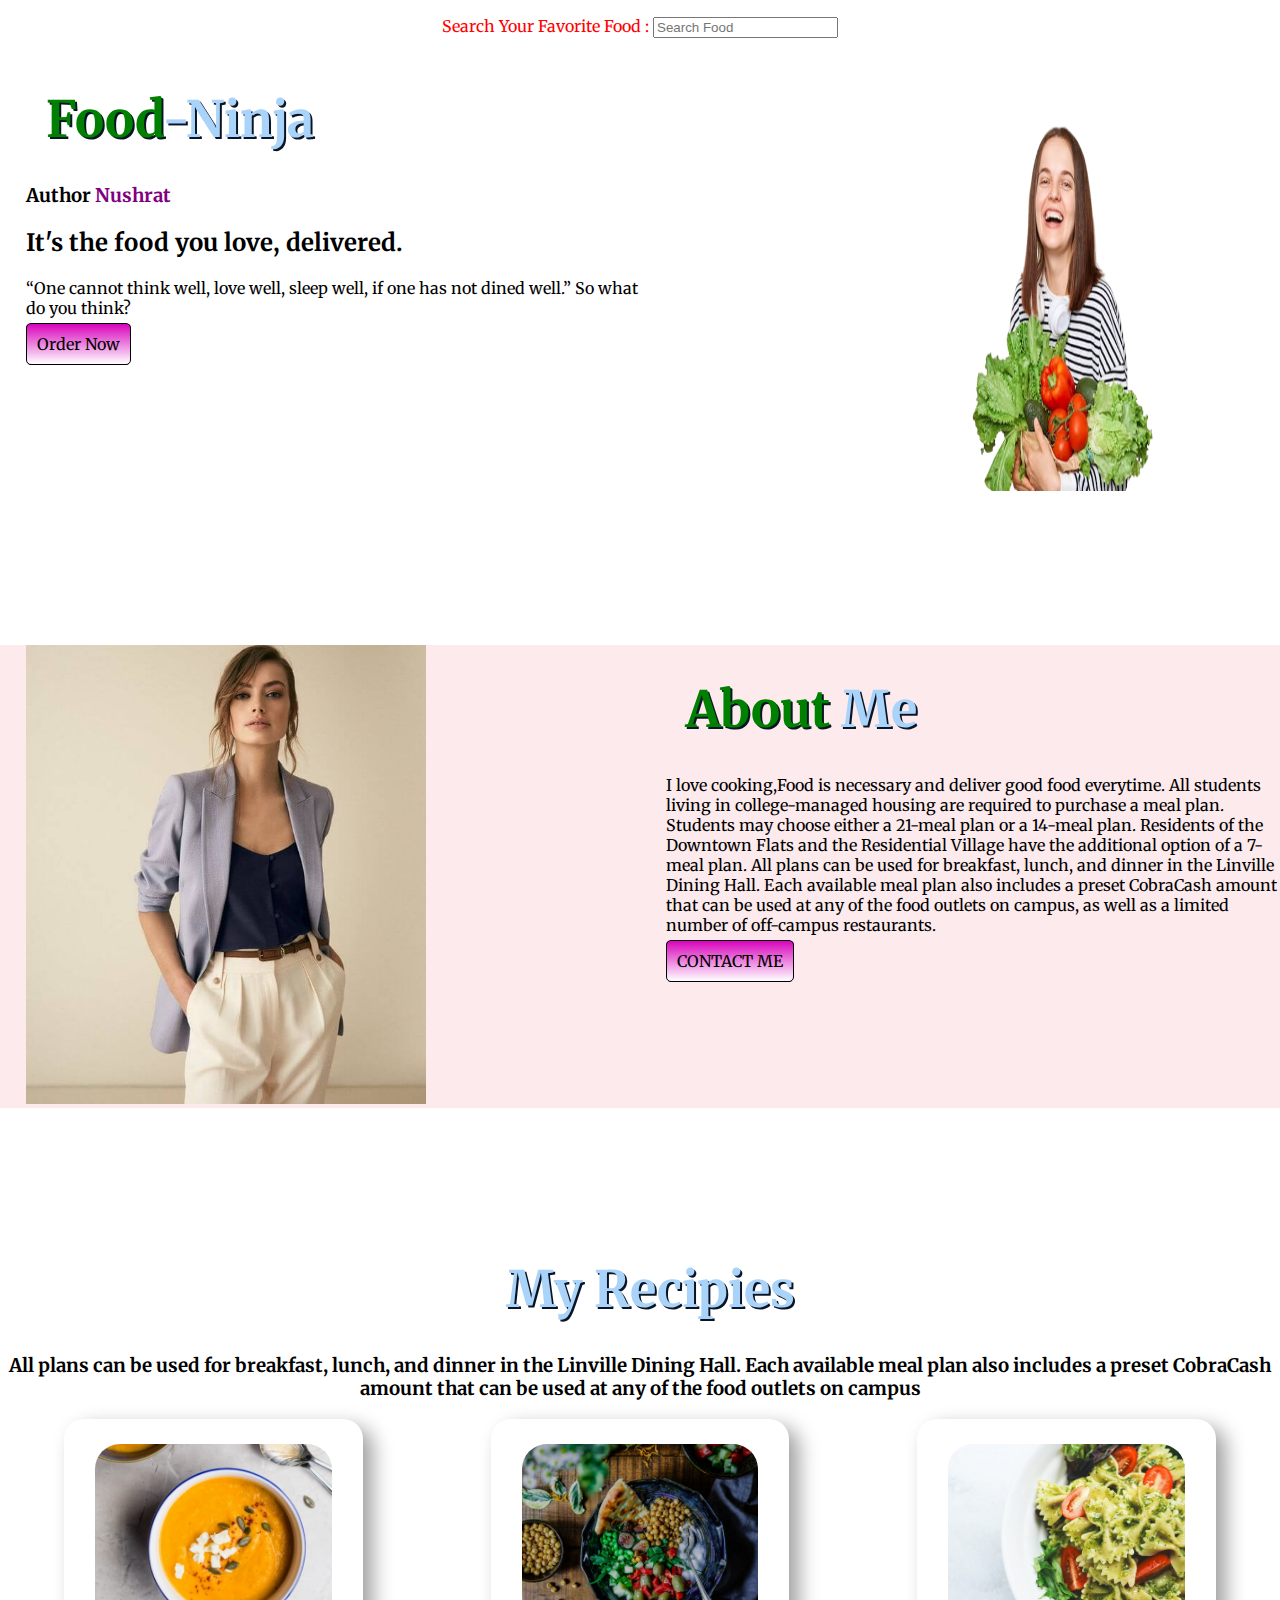
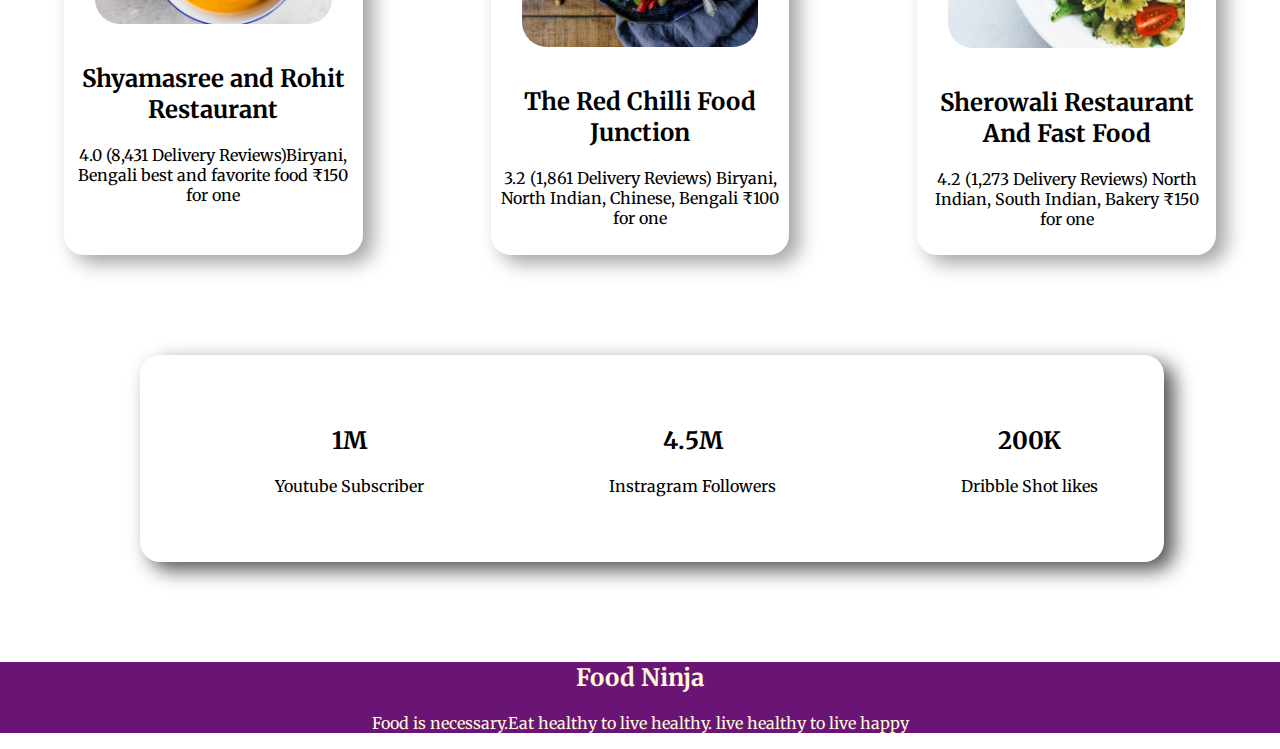
<file: index.html>
<!DOCTYPE html>
<html lang="en">
<head>
    <meta charset="UTF-8">
    <meta http-equiv="X-UA-Compatible" content="IE=edge">
    <meta name="viewport" content="width=device-width, initial-scale=1.0">
    
    <title>Food-Ninja</title>

    <link rel="preconnect" href="https://fonts.googleapis.com">
    <link rel="preconnect" href="https://fonts.gstatic.com" crossorigin>
    <link href="https://fonts.googleapis.com/css2?family=Merriweather:ital,wght@1,300&display=swap" rel="stylesheet"> 

    <link rel="stylesheet" href="assets/css/style.css">
    <!--link:favicon _for favicon-->
    <link rel="shortcut icon" href="assets/images/favicon-16x16.png" type="image/x-icon">
    

</head>
<body>
    <nav>
        <p>Search Your Favorite Food : <input type="text" placeholder="Search Food">  </p>
    </nav>

<section class="villege">
        <!--section1-->
    <div class="food">
        <!--span for colour-->
        <h1><span class="green">Food</span>-Ninja</h1>
        <!--span for colour-->
        <h3>Author <span class="pink">Nushrat</span></h3>
        <h2>It's the food you love, delivered.</h2>
        
        <P>
            “One cannot think well, love well, sleep well, if one has not dined well.” So what do you think?
        </P>
        
        <!--facebook page link hobe ekhne-->
        
        <a class="button" href="ordernow.html">Order Now</a>
        
    </div>
        <!--section2-->
                <div class="food">
                    <img src="assets/images/1.png" alt="pic" width="500" height="400" >
                </div>
    
</section>

<!--start 2nd section-->
<section class=" villege background " > 
        
    <!--section1-->
    <div class="me">
        <img src="/assets/images/me.jpg" alt="pic" width="400px">
    </div>

<!--section2-->

    <div class="me">
    <h1> <span class="green">About</span> Me</h1>
    
    <P>
        I love cooking,Food is necessary and deliver good food everytime.
        All students living in college-managed housing are required to purchase a meal plan. Students may choose either a 21-meal plan or a 14-meal plan. Residents of the Downtown Flats and the Residential Village have the additional option of a 7-meal plan. All plans can be used for breakfast, lunch, and dinner in the Linville Dining Hall. Each available meal plan also includes a preset CobraCash amount that can be used at any of the food outlets on campus,
        as well as a limited number of off-campus restaurants.
    </P>
    <a class="button"href="Contact.html">CONTACT ME</a>
    </div>   

</section>

<section>
    <div class="cook">
        <h1>My Recipies</h1>
        <h3>
        All plans can be used for breakfast, lunch, and dinner in the Linville Dining Hall.
        Each available meal plan also includes a preset CobraCash
        amount that can be used at any of the food outlets on campus
        </h3>
    </div>
    
    <div class="recipies">
    
            <div id="food" class="half">
            <img src="assets/images/Project Cover.png" alt="">
            <h2>Shyamasree and Rohit Restaurant</h2>
            
            <P>
                4.0 (8,431 Delivery Reviews)Biryani, 
                Bengali best and favorite food ₹150 for one
            </P>
        
            </div>

    
    <div id="rich" class="half">
        <img src="assets/images/Project Cover8.png" alt="">
        <h2>The Red Chilli Food Junction</h2>
        
        
        <P>
            3.2 (1,861 Delivery Reviews) Biryani, North Indian, Chinese,
            Bengali ₹100 for one
        </P>
    </div>

    
    <div id="fast" class="half">
        <img src="assets/images/Project Cover7.png" alt="">
        <h2>Sherowali Restaurant And Fast Food</h2>
        
        
        <P>
            4.2 (1,273 Delivery Reviews) North Indian, South Indian,
            Bakery ₹150 for one
        </P>
    </div>
</div>

</section>

<section>
    <div class="LastSec">
            <div class="likes">
            <h2>1M</h2>
            <p>Youtube Subscriber</p>
            </div>
            <div class="likes">
                <h2>4.5M</h2>
                <p>Instragram Followers</p>
            </div>
            <div class="likes">
                <h2>200K</h2>
                <p>Dribble Shot likes</p>
            </div>
    </div>

</section>
<footer>
    <h2>Food Ninja</h2>
    <p>Food is necessary.Eat healthy to live healthy.
        live healthy to live happy </p>
</footer>
</body>
</html>
</file>
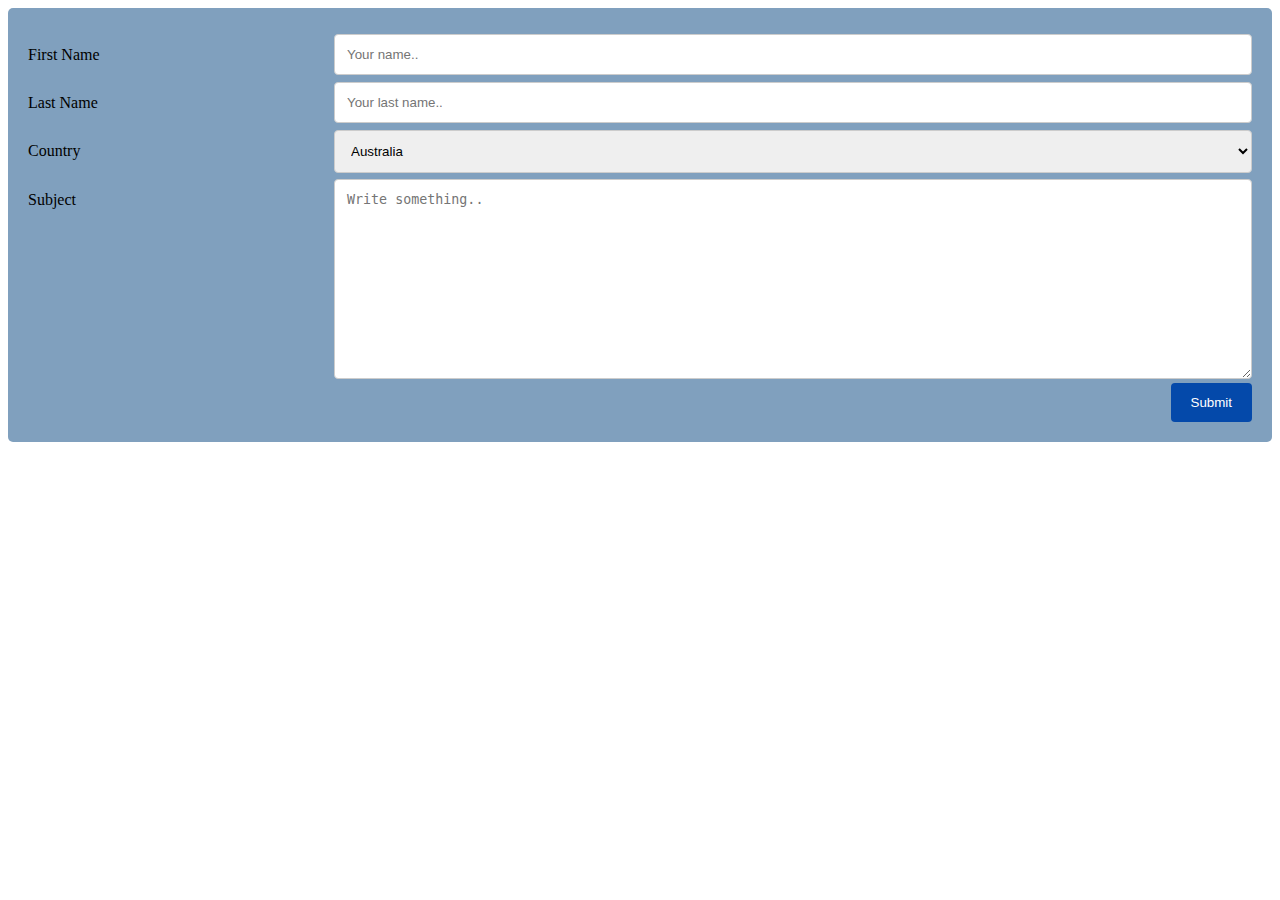
<file: contact.html>
<!DOCTYPE html>
<html lang="en">
<head>
    <meta charset="UTF-8">
    <meta name="viewport" content="width=device-width, initial-scale=1.0">
    <title>Contact</title>
    <link rel="stylesheet" href="assets/css/contact.css">
</head>
<body>
<div class="container">
<form action="#">
    <div class="row">
    <div class="col-25">
        <label for="fname">First Name</label>
    </div>
    <div class="col-75">
        <input type="text" id="fname" name="firstname" placeholder="Your name..">
    </div>
    </div>
    <div class="row">
    <div class="col-25">
        <label for="lname">Last Name</label>
    </div>
    <div class="col-75">
        <input type="text" id="lname" name="lastname" placeholder="Your last name..">
    </div>
    </div>
    <div class="row">
    <div class="col-25">
        <label for="country">Country</label>
    </div>
    <div class="col-75">
        <select id="country" name="country">
        <option value="australia">Australia</option>
        <option value="canada">Canada</option>
        <option value="usa">USA</option>
        </select>
    </div>
    </div>
    <div class="row">
    <div class="col-25">
        <label for="subject">Subject</label>
    </div>
    <div class="col-75">
        <textarea id="subject" name="subject" placeholder="Write something.." style="height:200px"></textarea>
    </div>
    </div>
    <div class="row">
    <input type="submit" value="Submit">
    </div>
</form>
</div>

</body>
</html>
</file>
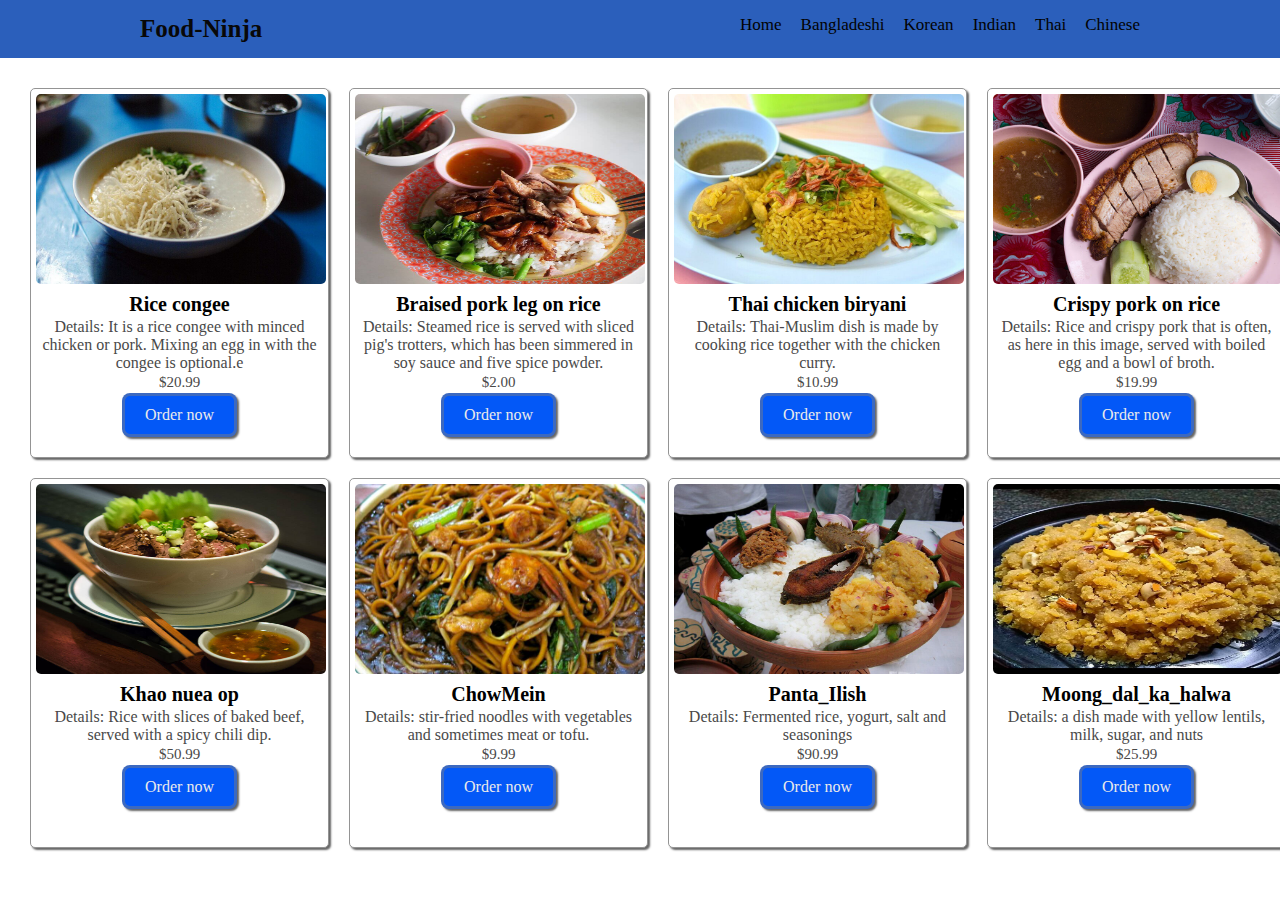
<file: ordernow.html>
<!DOCTYPE html>
<html lang="en">
<head>
    <meta charset="UTF-8">
    <meta http-equiv="X-UA-Compatible" content="IE=edge">
    <meta name="viewport" content="width=device-width, initial-scale=1.0">
    <title>Food Items</title>
    <link rel="stylesheet" href="assets/css/ordernow.css"/>
    
    
</head>
<body>
    <div class="header">
        <div class="container clearfix">
            <h1 class="logo">Food-Ninja</h1>
        <div class="menu">
            <ul>
            <li>
                <a href="index.html">Home</a>
            </li>
            <li>
                <a href="#">Bangladeshi</a>
            </li>
            <li>
                <a href="#">Korean</a>
            </li>
            <li>
                <a href="#">Indian</a>
            </li>
            <li>
                <a href="#">Thai</a>
            </li>
            <li>
                <a href="#">Chinese</a>
            </li>
            </ul>
        </div>
    </div>
    </div>
<section class="cont">
<div class="card">
    <img src="assets/images/Jok_mu_sap.JPG" alt="" />
    <div class="card-body">
    <h2 class="title"> Rice congee </h2>
    <p>
        Details: It is a rice congee with minced chicken or pork. Mixing an egg in with the congee is optional.e 
    </p>
    <p class="price">$20.99</p>
    <a href="#">Order now</a>
    </div>
</div>

<div class="card">
    <img src="assets/images/Khao_kha_mu.JPG" alt="" />
    <div class="card-body">
    <h2 class="title">Braised pork leg on rice</h2>
    <p>
        Details: Steamed rice is served with sliced pig's trotters, which has been simmered in soy sauce and five spice powder.
    </p>
    <p class="price">$2.00</p>
    <a href="#">Order now</a>
    </div>
</div>

    <div class="card">
    <img src="assets/images/Khao_mok_kai.JPG" alt="" />
    <div class="card-body">
        <h2 class="title">Thai chicken biryani</h2>
        <p>
            Details:  Thai-Muslim dish is made by cooking rice together with the chicken curry.
        </p>
    <p class="price">$10.99</p>
    <a href="#">Order now</a>
    </div>
    </div>

    <div class="card">
    <img src="assets/images/Khao_mu_krop.jpg" alt="" />
    <div class="card-body">
        <h2 class="title">Crispy pork on rice</h2>
        <p>
            Details: Rice and crispy pork that is often, as here in this image, served with boiled egg and a bowl of broth.
        <p class="price">$19.99</p>
        <a href="#">Order now</a>
    </div>
    </div>

    <div  class="card" >
        <img src="assets/images/Khao_nuea_op.jpg" alt="" />
        <div class="card-body">
        <h2 class="title">Khao nuea op</h2>
        <p>
            Details: Rice with slices of baked beef, served with a spicy chili dip.
        </p>
        <p class="price">$50.99</p>
        <a href="#">Order now</a>
        </div>
    </div>

        <div class="card">
            <img src="assets/images/Chow_mein.jpg" alt="" />
            <div class="card-body">
            <h2 class="title"> ChowMein</h2>
            <p>
                Details: stir-fried noodles with vegetables and sometimes meat or tofu.
            </p>
            <p class="price">$9.99</p>
            <a href="#">Order now</a>
            </div>
        </div>

            <div class="card">
                <img src="assets/images/Panta_Ilish.jpg" alt="" />
                <div class="card-body">
                <h2 class="title">Panta_Ilish</h2>
                <p>
                    Details: Fermented rice, yogurt, salt and seasonings
                </p>
                <p class="price">$90.99</p>
                <a href="#">Order now</a>
                </div>
            </div>
    <div class="card">
        <img src="assets/images/Moong_dal_ka_halwa.jpg" alt="" />
        <div class="card-body">
        <h2 class="title">Moong_dal_ka_halwa</h2>
        <p>Details: a dish made with yellow lentils, milk, sugar, and nuts
        </p>
        <p class="price">$25.99</p>
        <a href="#">Order now</a>
        </div>
    </div>
</section>
</body>
</html>
</file>
<file: assets/css/style.css>
body{
    font-family: 'Merriweather', serif;
    margin: 0px;
}
nav p{
    text-align: center;
    color: rgb(255, 0, 0);
}


h1{
    font-size: 50px;
}


.food img{
    width: 55%;
    padding-left:35%;
    margin-top: 06%;
    margin-right: 09%; 
}
.food{
    width: 50%;
    padding-left: 2%;
}
a{
    text-decoration: none;
}
.button{
    text-decoration: none;
    background-color: lightblue;
    padding: 10px;
    border-radius: 5px;
    background-image: linear-gradient( rgb(216, 4, 188) ,rgb(255, 255, 255) );
    color: rgb(0, 0, 0);
    border: solid black 1px;
    margin-bottom: 500px;
}
.villege{
    display: flex;
    margin-bottom: 150px;
}
.green{
    color: green;
}
.pink{
color: purple;
}

.me{
    width: 50%;
    padding-left: 2%;
}

.background{
    background-image: url(/assets/images/Frame\ 58.jpg    );
}

.recipies{
    display: flex;
    margin-bottom: 100px;
}

.half{
    border-radius: 20px;
    width: 30%;
    box-shadow: 10px 8px 20px rgb(161, 161, 161);
    margin-left: 5%;
    margin-right: 5%;
    padding: 10px;
    text-align: center;

}

h1{
    color: rgb(170, 211, 250);
    padding-left: 20px;
    text-shadow: 2px 2px rgb(9, 21, 36);

}

.half img{
    width: 85%;
    padding: 15px;
    border-radius: 40px;
}
.cook{

    text-align: center;
}
.LastSec{

    display: flex;
    margin-bottom: 100px;
    border-radius: 20px;
    width: 80%;
    box-shadow: 10px 8px 20px rgb(82, 82, 82);
    margin-left: 140px;
    margin-right: 150px;
}

.likes{
    margin: 50px;
    margin-left: 135px;
    text-align: center;
}
footer{
    text-align: center;
    background-color: rgb(106, 21, 117);
    color: cornsilk;
}
</file>
<file: assets/css/contact.css>
* {
    box-sizing: border-box;
}

input[type=text], select, textarea {
    width: 100%;
    padding: 12px;
    border: 1px solid #ccc;
    border-radius: 4px;
    resize: vertical;
}

label {
    padding: 12px 12px 12px 0;
    display: inline-block;
}

input[type=submit] {
    background-color: #0449aa;
    color: white;
    padding: 12px 20px;
    border: none;
    border-radius: 4px;
    cursor: pointer;
    float: right;
}

input[type=submit]:hover {
    background-color: #45a049;
}

.container {
    border-radius: 5px;
    background-color: #80a0be;
    padding: 20px;
}

.col-25 {
    float: left;
    width: 25%;
    margin-top: 6px;
}

.col-75 {
    float: left;
    width: 75%;
    margin-top: 6px;
}

  /* Clear floats after the columns */
.row:after {
    content: "";
    display: table;
    clear: both;
}

  /* Responsive layout - when the screen is less than 600px wide, make the two columns stack on top of each other instead of next to each other */
@media screen and (max-width: 600px) {
    .col-25, .col-75, input[type=submit] {
    width: 100%;
    margin-top: 0;
    }
}
</file>
<file: assets/css/ordernow.css>
* {
    margin: 0px;
    padding: 0;
    box-sizing: border-box;
}
.clearfix::after {
    content: "";
    display: block;
    clear: both;
}

.container {
    width: 1000px; 
    margin: 0 auto;

} 

.header {
    padding: 15px 0;
    background: #2b5fbb;
}

.logo {
    color: #080808;
    font-family: "Redressed";
    font-size: 25px;
    float: left;
}

.menu {
    float: right;
}

.menu ul {
    list-style: none;
}

.menu li {
    display: inline-block;
    margin-left: 15px;
}

.menu li a {
    color:#020202;
    font-size: 17px;
    text-decoration: none;
}
a:hover {
    background-color: rgb(180, 151, 94);
    padding: 24px;
    
}

.card {
    width: 299px;
    height: 370px;
    background: #fff;
    border: 1px solid rgb(148, 148, 148);
    margin: 10px;
    box-shadow:2px 2px 2px #666;
    border-radius: 5px;
    padding: 5px;
    text-align: center;
}
.card-body {
    padding: 5px;
}
/* 320 */

.card img{
    width: 290px;
    height: 190px;
    border-radius: 5px;
}

.card .title {
    font-size: 20px;
    margin-bottom: 2px;
}

.card p {
    color: rgb(73, 73, 73);
    margin-bottom: 2px;
}

.card a {
    text-decoration: none;
    color: rgb(235, 235, 235);
    background: #0358f7;
    padding: 10px 20px;
    margin-bottom: 1px;
    display: inline-flex;
    border: solid rgba(128, 127, 127, 0.459);
    border-radius: 8px;
    box-shadow:2px 2px 2px #666;
}

.price {
    color: grey;
    font-size: 15px;
}

section{
    margin: 20px;
}
.cont{
    display: grid;
    grid-template-columns: repeat(4,1fr);
}
</file>
